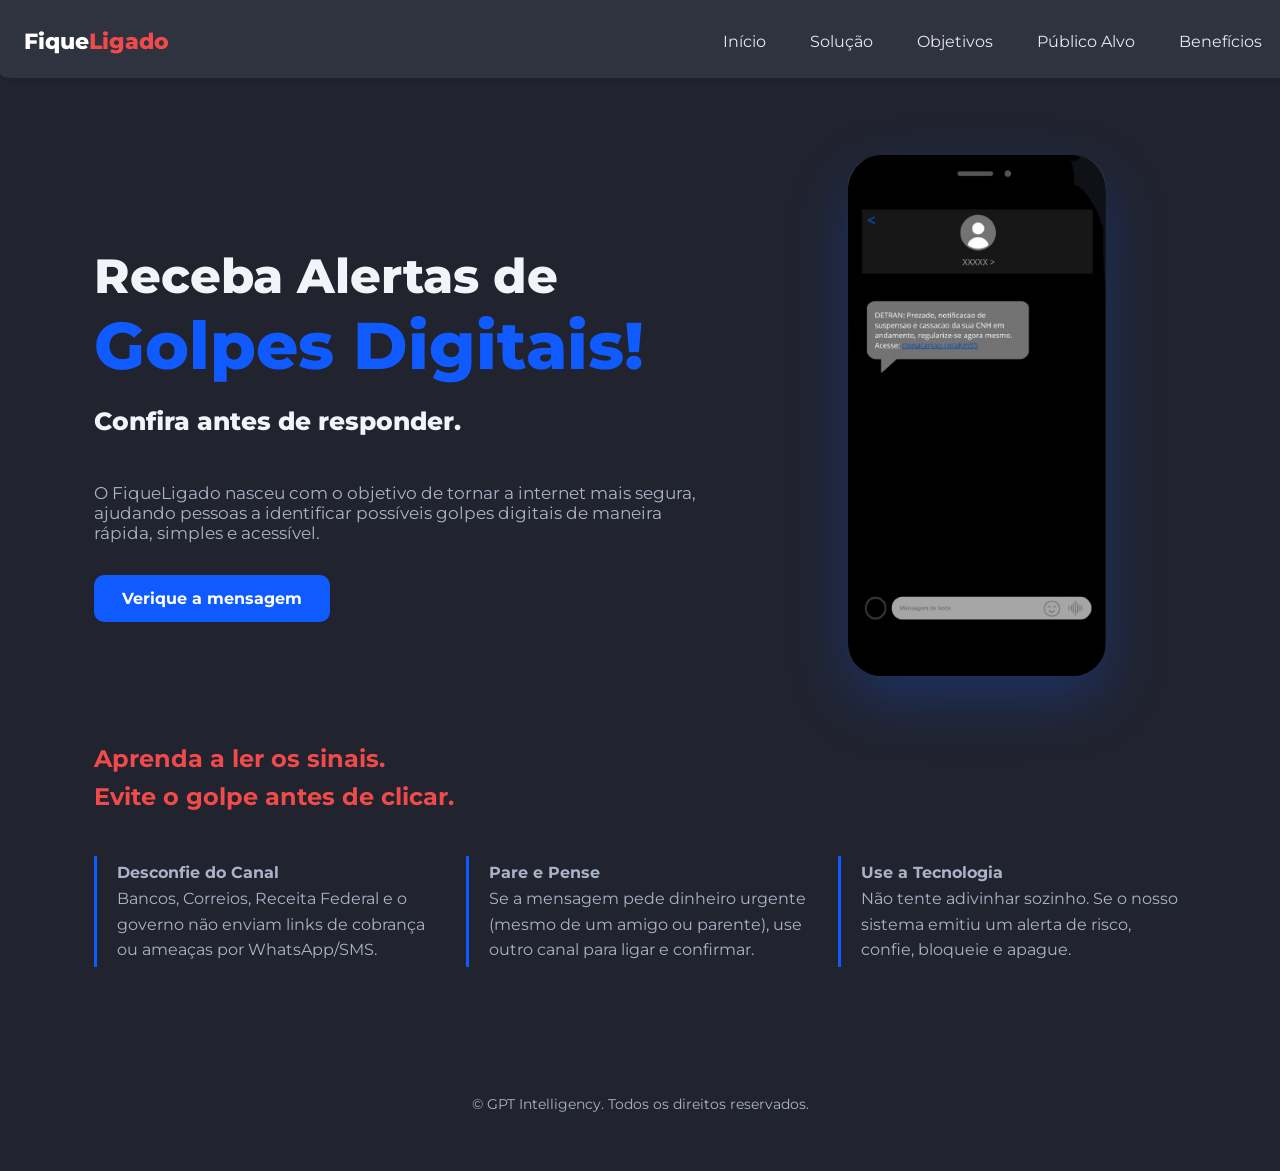
<file: index.html>
<!DOCTYPE html>
<html lang="pt-br">
<head>
    <meta charset="UTF-8">
    <meta name="viewport" content="width=device-width, initial-scale=1.0">
    <title>FiqueLigado</title>
    <link rel="shortcut icon" href="" type="image/x-icon">
    <link rel="preconnect" href="https://fonts.googleapis.com">
    <link rel="preconnect" href="https://fonts.gstatic.com" crossorigin>
    <link href="https://fonts.googleapis.com/css2?family=Montserrat:ital,wght@0,100..900;1,100..900&display=swap" rel="stylesheet">
    <link rel="stylesheet" href="src/css/style.css">
</head>
<body>
    <header class="topo">
        <a class="nomeSite" href="index.html">Fique<span>Ligado</span></a>
        <nav>
          <ul class = "nav-links">
              <li><a href="index.html">Início</a></li>
              <li><a href="src/pages/tecnologia.html">Solução</a></li>
              <li><a href="src/pages/objetivos.html">Objetivos</a></li>
              <li><a href="src/pages/publicoAlvo.html">Público Alvo</a></li>
              <li><a href="src/pages/beneficios.html">Benefícios</a></li>
          </ul>
        </nav>
    </header>

    <main>
        <section class="content">
                <div class="texto-container">
                    <h1>Receba Alertas de <br> <span class="destaque-texto">Golpes Digitais!</span> <span class="texto-menor-content"> <br>Confira antes de responder.</span></h1>
                        <p>
                        O FiqueLigado nasceu com o objetivo de tornar a internet mais segura, ajudando pessoas a identificar possíveis golpes digitais de maneira rápida, simples e acessível.
                        </p>
                    <div class="botao-container">
                        <a class="botao" href="src/pages/tecnologia.html">Verique a mensagem</a>
                    </div>
                </div>
                <img class="phone" src="src/img/celular.png" alt="Celular">

                <!-- <video class="phone" autoplay muted loop playsinline>
                    <source src="src/img/videocell.mp4" type="video/mp4">
                    Seu navegador não suporta vídeos.
                </video> -->

            </section>
            <section class="sinais">
                <h2>Aprenda a ler os sinais. <br> Evite o golpe antes de clicar.</h2>
                    <ul class="educacao">
                        <li class="spaceLi"><strong>Desconfie do Canal</strong><br>
                            Bancos, Correios, Receita Federal e o governo não enviam links de cobrança ou ameaças por WhatsApp/SMS.</li>
                        <li class="spaceLi"><strong>Pare e Pense</strong> <br>
                            Se a mensagem pede dinheiro urgente (mesmo de um amigo ou parente), use outro canal para ligar e confirmar.</li>
                        <li class="spaceLi"><strong>Use a Tecnologia</strong> <br>
                            Não tente adivinhar sozinho. Se o nosso sistema emitiu um alerta de risco, confie, bloqueie e apague.</li>
                    </ul>
            </section>
        </main>
        <footer>
            <p class="config">&copy; GPT Intelligency. Todos os direitos reservados.</p>
        </footer> 
        <script src="src/js/script.js" defer></script>
    </body>
</html>
</file>
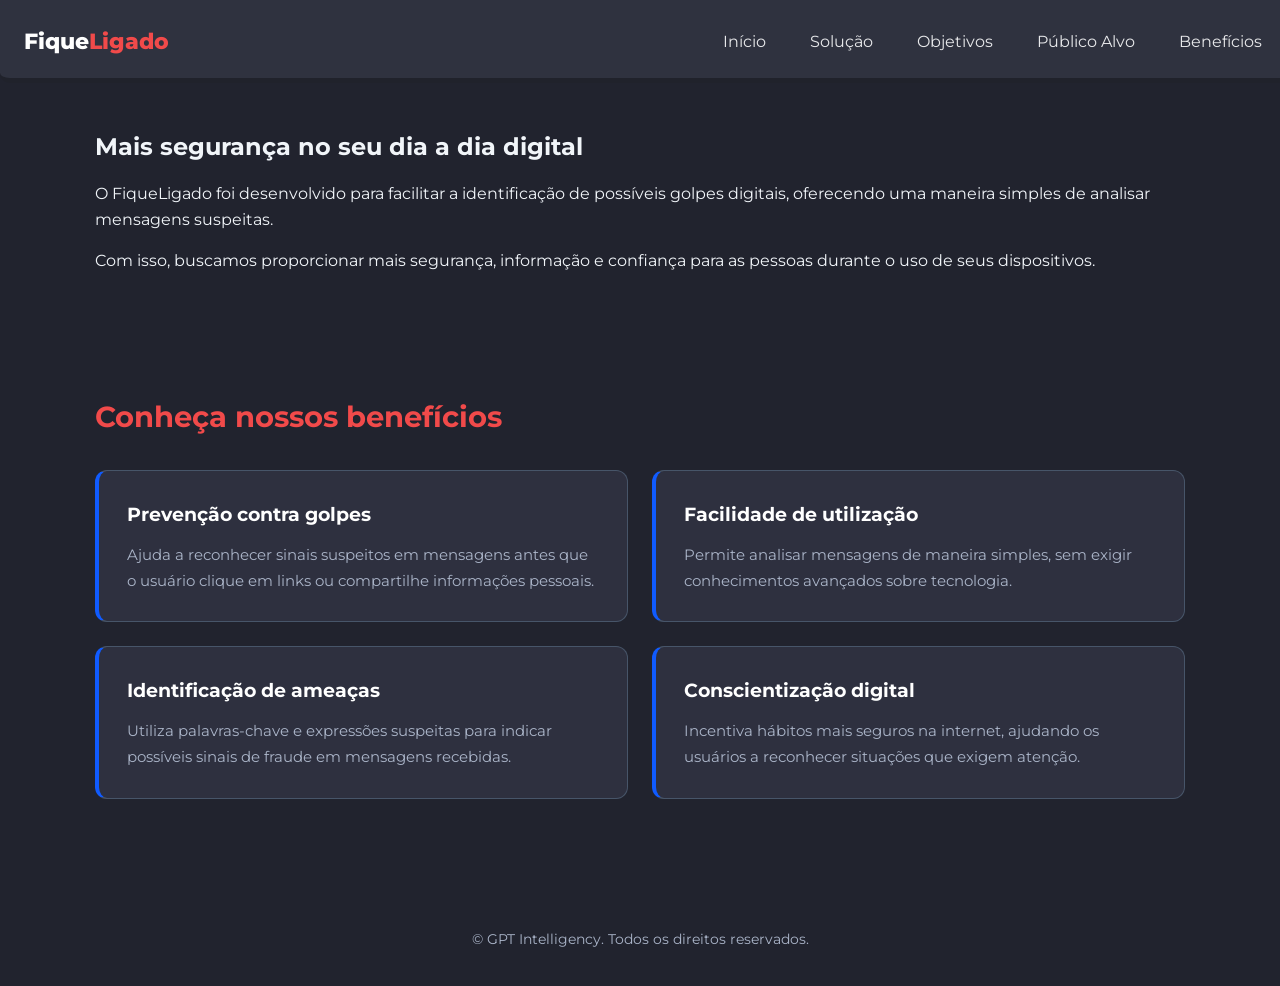
<file: src/pages/beneficios.html>
<!DOCTYPE html>
<html lang="pt-br">
<head>
    <meta charset="UTF-8">
    <meta name="viewport" content="width=device-width, initial-scale=1.0">
    <title>Fique Ligado | Benefícios</title>

    <link rel="icon" href="data:,">
    <link rel="preconnect" href="https://fonts.googleapis.com">
    <link rel="preconnect" href="https://fonts.gstatic.com" crossorigin>
    <link href="https://fonts.googleapis.com/css2?family=Montserrat:ital,wght@0,100..900;1,100..900&display=swap" rel="stylesheet">
    <link rel="stylesheet" href="../css/style.css">
    <script src="../js/script.js" defer></script>
</head>
<body>
    <header class="topo">
        <a class="nomeSite" href="../../index.html">Fique<span>Ligado</span></a>
        <nav>
            <ul class="nav-links">
                <li><a href="../../index.html">Início</a></li>
                <li><a href="tecnologia.html">Solução</a></li>
                <li><a href="objetivos.html">Objetivos</a></li>
                <li><a href="publicoAlvo.html">Público Alvo</a></li>
                <li><a href="beneficios.html">Benefícios</a></li>
            </ul>
        </nav>
    </header>

    <main>
        <section class="ajuste">
            <div class="texto-container">
                <h1 id="titulo">
                    Mais segurança no seu dia a dia digital
                </h1>
                <p id="techtexto">
                    O FiqueLigado foi desenvolvido para facilitar a identificação de possíveis golpes digitais, oferecendo uma maneira simples de analisar mensagens suspeitas.
                </p>
                <p class="techtexto">
                    Com isso, buscamos proporcionar mais segurança, informação e confiança para as pessoas durante o uso de seus dispositivos.
                </p>
            </div>
        </section>

        <section class="beneficios">
            <h2 class="beneficios-titulo">Conheça nossos benefícios</h2>

            <div class="beneficios-container">
                <div class="beneficio-card">
                    <h3 class="beneficio-titulo">Prevenção contra golpes</h3>
                    <p class="beneficio-texto">
                        Ajuda a reconhecer sinais suspeitos em mensagens antes que o usuário clique em links ou compartilhe informações pessoais.
                    </p>
                </div>

                <div class="beneficio-card">
                    <h3 class="beneficio-titulo">Facilidade de utilização</h3>
                    <p class="beneficio-texto">
                        Permite analisar mensagens de maneira simples, sem exigir conhecimentos avançados sobre tecnologia.
                    </p>
                </div>

                <div class="beneficio-card">
                    <h3 class="beneficio-titulo">Identificação de ameaças</h3>
                    <p class="beneficio-texto">
                        Utiliza palavras-chave e expressões suspeitas para indicar possíveis sinais de fraude em mensagens recebidas.
                    </p>
                </div>

                <div class="beneficio-card">
                    <h3 class="beneficio-titulo">Conscientização digital</h3>
                    <p class="beneficio-texto">
                        Incentiva hábitos mais seguros na internet, ajudando os usuários a reconhecer situações que exigem atenção.
                    </p>
                </div>
            </div>
        </section>
    </main>

    <footer>
        <p>&copy; GPT Intelligency. Todos os direitos reservados.</p>
    </footer>
</body>
</html>
</file>
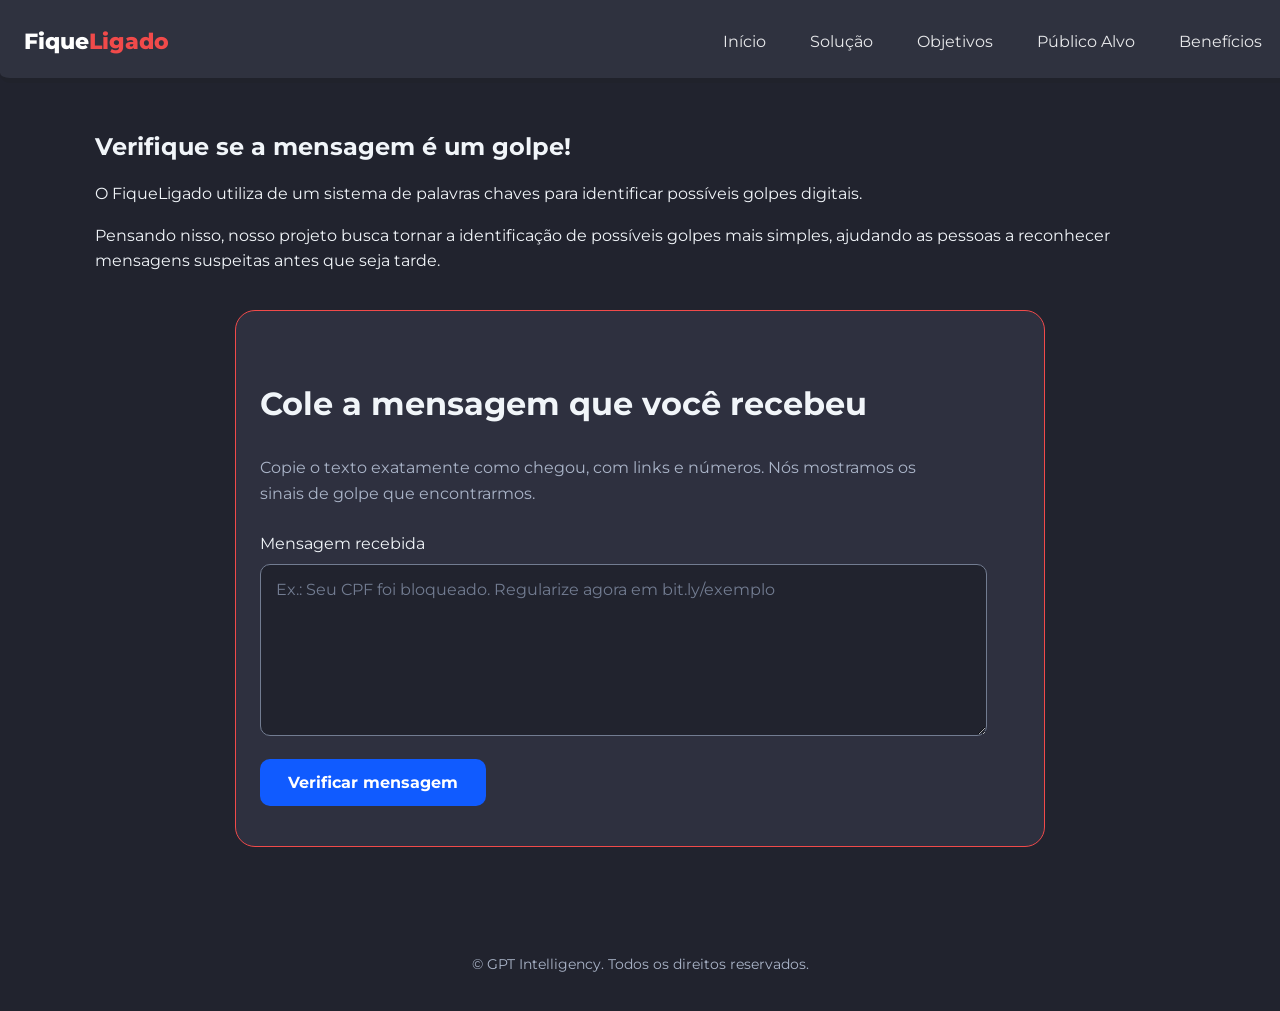
<file: src/pages/tecnologia.html>
<!DOCTYPE html>
<html lang="pt-br">
<head>
    <meta charset="UTF-8">
    <meta name="viewport" content="width=device-width, initial-scale=1.0">
    <title>Fique Ligado | Solução</title>

    <link rel="icon" href="data:,">
    <link rel="preconnect" href="https://fonts.googleapis.com">
    <link rel="preconnect" href="https://fonts.gstatic.com" crossorigin>
    <link href="https://fonts.googleapis.com/css2?family=Montserrat:ital,wght@0,100..900;1,100..900&display=swap" rel="stylesheet">
    <link rel="stylesheet" href="../css/style.css">
</head>
<body>
    <header class="topo">
        <a class="nomeSite" href="../../index.html">Fique<span>Ligado</span></a>
        <nav>
          <ul class = "nav-links">
              <li><a href="../../index.html">Início</a></li>
              <li><a href="tecnologia.html">Solução</a></li>
              <li><a href="objetivos.html">Objetivos</a></li>
              <li><a href="publicoAlvo.html">Público Alvo</a></li>
              <li><a href="beneficios.html">Benefícios</a></li>
          </ul>
        </nav>
    </header>
    
    <div class="erro-fundo" id="erro-mensagem" role="alertdialog" aria-modal="true" aria-labelledby="erro-titulo">
        <div class="div-erro">
            <img class="imagem-erro" src="../img/imagem-erro.png" alt="">
            <h3 id="erro-titulo" class="mensagem_de_erro">Mensagem vazia</h3>
            <p>Cole o texto que você recebeu antes de verificar.</p>
            <button type="button" class="botao-fechar">Entendi</button>
        </div>
    </div>

    <main>
        <section class="ajuste">
            <div class="texto-container">
                <h1 id="titulo">
                    Verifique se a mensagem é um golpe!
                </h1>
                <p id="techtexto">
                    O FiqueLigado utiliza de um sistema de palavras chaves para identificar possíveis golpes digitais.
                </p>
                <p id="techtexto">
                    Pensando nisso, nosso projeto busca tornar a identificação de possíveis golpes mais simples, ajudando as pessoas a reconhecer mensagens suspeitas antes que seja tarde.
                </p>
            </div>
        </section>
        
        <section class="verificador" id="verificar" aria-labelledby="verificar-titulo">
            <h2 id="verificar-titulo">Cole a mensagem que você recebeu</h2>
            <p>Copie o texto exatamente como chegou, com links e números. Nós mostramos os sinais de golpe que encontrarmos.</p>
            <form id="form-verificador" action="golpe.html">
                <label for="mensagem">Mensagem recebida</label>
                <textarea id="mensagem" name="mensagem" maxlength="2000"
                    placeholder="Ex.: Seu CPF foi bloqueado. Regularize agora em bit.ly/exemplo"></textarea>
                <div class="form-botao">
                    <button type="submit" class="botao">Verificar mensagem</button>
                </div>
            </form>
        </section>
    </main>
    <footer>
        <p>&copy; GPT Intelligency. Todos os direitos reservados.</p>
    </footer>
    <script src="../js/script.js" defer></script>
</body>
</html>
</file>
<file: src/css/style.css>
:root {
    --fundo: #21232E;
    --corPrincipal: #105BFF;
    --corDestaque: #f14a4a;
    --corTextoParagrafo: #F1F5F9;
    --corTitulo: #FFFFFF;
    --corSecundaria: #AAB4C8;
    --corComplementar: #727C91;
}

*{
    font-family: montserrat, sans-serif;
}

.content {
    margin: auto 70px;
    padding: 72px 24px 20px 24px;
    display: grid;
    grid-template-columns: 1.2fr 0.8fr;
    align-items: center;
    gap: 48px;
    line-height: 1.2;
}

.destaque-texto {
    color: #105BFF;
    font-size: 66px;
}

.texto-menor-content {
    font-size: 25px;
}

.content h1 {
    font-size: 3em;
    font-weight: 800;
}

h1#titulo {
    margin-bottom: 15px;
}

p#techtexto{
    margin-top: 10px;
}

.content p {
    margin-top: 24px;
    font-size: 1.05rem;
    color: var(--corSecundaria);
}

/* Header */

.topo {
    max-width: var(--largura);
    margin: 0 auto;
    padding: 24px;
    display: flex;
    flex-wrap: wrap;
    align-items: center;
    justify-content: space-between;
    gap: 16px;
    width: 98%;
    height: 30px;
    background-color: #2f323f;
    border-radius: 0 0 10px 10px;
    border-bottom: 5px solid rgba(0, 0, 0, 0.322);
}

.nomeSite {
    color: var(--corTitulo);
    font-weight: 800;
    font-size: 1.4rem;
    text-decoration: none;
}

.nomeSite span {
    color: var(--corDestaque);
}

.nav-links {
    display: flex;
    list-style: none;
    gap: 12px;
    flex-wrap: wrap;
    margin: 0;
    padding: 0;
}

.nav-links a {
    color: #e8e9eb;
    text-decoration: none;
    padding: 10px 16px;
    font-size: 1rem;
    /* border-bottom: 1px solid #2563EB; */
    border-radius: 8px;
    transition: all 0.3s ease;
}

.nav-links a:hover {
    border-bottom: 1px solid #f3f4f5;
    color: #FFFFFF;
    font-size: 20px;
}


body {
        
    margin: 0;
    padding: 0;
    background-color: var(--fundo);
    color: var(--corTextoParagrafo);
    line-height: 1.6;
}

.botao-container {
    display: flex;
    flex-wrap: wrap;
    align-items: center;
    gap: 24px;
    margin-top: 32px;
}

.botao {
    background: var(--corPrincipal);
    color: #FFFFFF;
    font-weight: 700;
    text-decoration: none;
    padding: 14px 28px;
    border-radius: 10px;
    transition: background-color 0.2s ease;
}

.botao:hover {
    background-color: var(--corDestaque);
}

.phone {
    width: 100%;
    max-width: 258px;
    height: auto;
    justify-self: center;
    border-radius: 33px;
    box-shadow: 0 24px 60px rgba(16, 91, 255, 0.25);
}

section.sinais {
    margin: auto 70px;
}

.sinais {
    max-width: var(--largura);
    margin: 0 auto;
    padding: 24px 24px 72px;
}

.sinais h2 {
    color: var(--corDestaque);
    font-size: 1.5rem;
}

.alerta {
    display: flex;
    flex-direction: row;
    margin: auto 50px;
}

.educacao {
    list-style: none;
    margin: 40px 0 0;
    padding: 0;
    display: grid;
    grid-template-columns: repeat(3, 1fr);
    gap: 24px;
}

.educacao li {
    padding: 4px 0 4px 20px;
    border-left: 3px solid var(--corPrincipal);
    color: var(--corSecundaria);
}

.spaceLi {
    padding-bottom: 15px;
}
.persona-layout {
    display: grid;
    grid-template-columns: minmax(0, 750px) minmax(0, 480px);
    align-items: center;
    justify-content: start;
    column-gap: 100px;
    margin: 60px 50px 0;
}

.persona-intro {
    margin-left: 100px;
}

.titulo {
    font-size: 3em;
    font-weight: 800;
}

.paragrafo {
    margin-top: 24px;
    font-size: 1.05rem;
    color: var(--corSecundaria);
    max-width: 750px;
}

.foto-golpe {
    width: 110%;
    max-width: 580px;
    height: 340px; 
    object-fit: cover;
    object-position: center;
    justify-self: start;
    border-radius: 15px;
}

.personas-container {
    max-width: 750px;
    margin: 35px auto;
}

.slides-janela {
    overflow: hidden;
    border-radius: 15px;
}

.slides-trilho {
    display: flex;
    align-items: flex-start;
    transition: transform 0.5s ease;
}

.slides-controles {
    display: flex;
    justify-content: center;
    align-items: center;
    gap: 20px;
    margin-top: 20px;
}

.slide-btn {
    width: 44px;
    height: 44px;
    border: 1px solid #475569;
    border-radius: 50%;
    background: transparent;
    color: var(--corTitulo);
    font-size: 28px;
    line-height: 1;
    cursor: pointer;
    transition: background 0.2s, border-color 0.2s;
}

.erro-fundo {
    display: none;
    position: fixed;
    inset: 0;     
    background: rgba(0, 0, 0, 0.6);
    justify-content: center;
    align-items: center;
    z-index: 1000;
}

.erro-fundo.ativa {
    display: flex;
}
.div-erro {
    display: flex;
    flex-direction: column;
    align-items: center;
    text-align: center;
    gap: 12px;
    width: 90%;
    max-width: 360px;
    padding: 28px 24px;
    background: var(--fundo);
    border: 1px solid var(--corDestaque); 
    border-radius: 15px;
    color: var(--corTextoParagrafo);
}

.div-erro img {
    width: 90px;
    height: 90px;
}

.div-erro h3 {
    color: var(--corDestaque);
    margin: 0;
}

.div-erro p {
    margin: 0;
    color: var(--corSecundaria);
}

.slide-btn:hover,
.slide-btn:focus-visible {
    background: var(--corPrincipal);
    border-color: var(--corPrincipal);
}

.slide-indicadores {
    display: flex;
    gap: 10px;
}

.persona-card {
    width: 100%;
    max-width: 750px;
    margin: 0;
    border: 1px solid #475569;
    border-radius: 15px;
    padding: 20px;
    padding-bottom: 10px;
}

.personas-container .persona-card {
    flex: 0 0 100%;
    max-width: 100%;
    box-sizing: border-box;
}

.persona-header {
    display: flex;
    align-items: center;
    gap: 12px;
    margin-bottom: 16px;
}

.persona-header img {
    width: 104px;
    height: 104px;
    object-fit: cover;
    border-radius: 16px;
}

.persona-info h2 {
    font-size: 17px;
    margin-bottom: 8px;
}

.persona-info p {
    font-size: 13px;
    color: white;
}

.persona-content section {
    margin-bottom: 14px;
    color: white;
}

.persona-content h3 {
    font-size: 15px;
    margin-bottom: 7px;
}

.persona-content p,
.persona-content li {
    font-size: 14px;
    line-height: 1.5;
}

.persona-content ul {
    padding-left: 32px;
}

.persona-content li {
    padding-left: 2px;
}

/* Tecnologia */

.ajuste{
    margin: auto 70px;
    padding: 25px 25px 20px 25px;
    display: grid;
    align-items: center;
    gap: 48px;
}

.verificador {
    max-width: 760px;
    margin: 0 auto 72px;
    padding: 40px 24px;
    background-color: #2e303f;
    border: 1px solid var(--corDestaque);
    border-radius: 20px;
}

.verificador h2 { 
    font-size: clamp(1.4rem, 3vw, 2rem); 
}

.verificador > p { 
    margin-top: 12px; 
    color: var(--corSecundaria); 
    max-width: 60ch; 
}

.verificador form { 
    margin-top: 24px; 
}

.verificador label { 
    display: block; 
    margin-bottom: 8px; 
    font-weight: 600px; 
}

.verificador textarea {
    width: 695px;
    max-width: 100%;
    min-height: 140px;
    padding: 15px;
    font-family: inherit;
    font-size: 1rem;
    color: var(--corTextoParagrafo);
    background: var(--fundo);
    border: 1px solid var(--corComplementar);
    border-radius: 10px;
}

.verificador textarea::placeholder { 
    color: var(--corComplementar); 
}

.form-botao{
    display: flex;
    flex-wrap: wrap;
    align-items: center;
    justify-content: space-between;
    gap: 15px;
    margin-top: 15px;
}

.botao{
    border: 0;
    font-family: inherit;
    font-size: 1rem;
}

/*Página Fantasma Golpe*/

.caixa-golpe {
    display: grid;
    gap: 20px 24px;
    align-items: center;
    background-color: #C4161C;
    color: #FFFFFF;
    border-radius: 20px;
    margin: 24px;
    padding: 24px;
    font-family: inherit;
}

.caixa-golpe h1{
    display: flex;
    justify-content: center;
    text-align: center;
}

.caixa-golpe img{
    display: flex;
    justify-content: center;
}

.caixa-golpe p{
    display: flex;
    justify-content: center;
    text-align: center;
}

.caixa-sugestao{
    display: grid;
    align-items: center;
    border-top: 5px solid #1B6B45;
    background-color: #ffff;
    border: 1px solid #DDE0E7;
    border-radius: 16px;
    margin: 24px;
    padding: 24px;
    font-family: inherit;
}

.titulo-sugestao{
    color: #1B6B45;
    font-size: 1.5rem;
    font-weight: 700;
}

.golpe-img {
    width: 100px;
    height: 100px;
    justify-self: center;
}

.lista-sugestao{
    margin: 16px 0 24px;
    padding-left: 22px;
    display: grid;
    gap: 10px;
    color: black;
    font-family: inherit;
    line-height: 1.5;
}

.botao-denuncia{
    display: flex;
    flex-wrap: wrap;
    gap: 12px;
    width: 100%;
    text-align: center;
    display: inline-block;
    padding: 14px 24px;
    border-radius: 10px;
    font-family: inherit;
    font-weight: 700;
    font-size: 1rem;
    text-decoration: none;
    transition: background-color .2s, color .2s;
    margin-bottom: 10px;
    margin-top: 10px;
}

.config-link{
    color: inherit;
    text-decoration: none;
}

.botao-verificar{
    background: #1B6B45;
    color: #FFFFFF;
    padding-bottom: 10px;
}

.botao-verificar:hover{
    background: #14523A;
}

.botao-denuncie{
    background: transparent;
    color: #1B6B45;
    border: 2px solid #1B6B45;
}

.botao-denuncie:hover{
    background: #1B6B45;
    color: #FFFFFF;
}

/*Página Fantasma Suspeito*/

.caixa-suspeito {
    display: grid;
    gap: 20px 24px;
    align-items: center;
    background-color: rgb(224, 224, 30);
    color: black;
    border-radius: 20px;
    margin: 24px;
    padding: 24px;
    font-family: inherit;
}

.caixa-suspeito h1{
    display: flex;
    justify-content: center;
    text-align: center;
}

.caixa-suspeito img{
    display: flex;
    justify-content: center;
}

.caixa-suspeito p{
    display: flex;
    justify-content: center;
    text-align: center;
}

.caixa-sugestao{
    display: grid;
    align-items: center;
    border-top: 5px solid #1B6B45;
    background-color: #ffff;
    border: 1px solid #DDE0E7;
    border-radius: 16px;
    margin: 24px;
    padding: 24px;
    font-family: inherit;
}

.titulo-sugestao{
    color: #1B6B45;
    font-size: 1.5rem;
    font-weight: 700;
}

.lista-sugestao{
    margin: 16px 0 24px;
    padding-left: 22px;
    display: grid;
    gap: 10px;
    color: black;
    font-family: inherit;
    line-height: 1.5;
}

.botao-denuncia{
    display: flex;
    flex-wrap: wrap;
    gap: 12px;
    width: 100%;
    text-align: center;
    display: inline-block;
    padding: 14px 24px;
    border-radius: 10px;
    font-family: inherit;
    font-weight: 700;
    font-size: 1rem;
    text-decoration: none;
    transition: background-color .2s, color .2s;
}

.config-link{
    color: inherit;
    text-decoration: none;
}

.botao-verificar{
    background: #1B6B45;
    color: #FFFFFF;
    padding-bottom: 10px;
}

.botao-verificar:hover{
    background: #14523A;
}

.botao-denuncie{
    background: transparent;
    color: #1B6B45;
    border: 2px solid #1B6B45;
}

.botao-denuncie:hover{
    background: #1B6B45;
    color: #FFFFFF;
}

.suspeito-img {
    width: 100px;
    height: 100px;
    justify-self: center;
}

/* Página Fantasma NoGolpe */

.caixa-normal {
    display: grid;
    align-items: center;
    border-top: 5px solid #1B6B45;
    background-color: #00914d;
    border: 1px solid #DDE0E7;
    border-radius: 16px;
    margin: 24px;
    padding: 24px;
    font-family: inherit;
    color: black;
}

.caixa-normal h1{
    display: flex;
    justify-content: center;
    text-align: center;
}

.caixa-normal img{
    display: flex;
    justify-content: center;
}

.caixa-normal p{
    display: flex;
    justify-content: center;
    text-align: center;
}


.normal-img {
    width: 100px;
    height: 100px;
    justify-self: center;
}

.botao-mensagem{
    background: #ffff;
    color: #1B6B45;
    padding-bottom: 10px;
}

.botao-mensagem:hover{
    background: #14523A;
    color: #FFFFFF;
}

/* objetivos */

.objetivos {
    padding: 64px 8%;
    color: #fff;
}

.objetivos h2 {
    font-size: 2.2rem;
    margin-bottom: 16px;
}

.objetivos h2 span {
    color: var(--corDestaque); 
}

.introducao {
    max-width: 720px;
    line-height: 1.6;
    color: var(--corSecundaria);
    margin-bottom: 40px;
}

.objetivos h3 {
    font-size: 1.4rem;
    color: var(--corDestaque);
    margin-bottom: 24px;
}

.objetivos-lista {
    list-style: none;
    padding: 0;
    margin: 0;
    max-width: 800px;
    display: flex;
    flex-direction: column;
    gap: 12px;
}

.objetivos-lista li {
    position: relative;
    padding: 14px 18px 14px 48px;
    border: 1px solid var(--corSecundaria);
    border-radius: 10px;
    line-height: 1.5;
    transition: transform .2s, background .2s;
}

.objetivos-lista li:hover {
    transform: translateX(6px);
    border: 1px solid var(--corPrincipal);
}

.objetivos-lista li.meta {
  border: 1px solid #ff7a00;
  background: rgba(255, 122, 0, .08);
}
.objetivos-lista li.meta strong { 
    color: #ff7a00; 
}

.objetivos-lista li::before {
    content: "✓";
    position: absolute;
    left: 16px;
    top: 50%;
    transform: translateY(-50%);
    width: 22px;
    height: 22px;
    border-radius: 50%;
    background: #ff7a00;
    color: #1f2029;
    font-size: .8rem;
    font-weight: 700;
    display: flex;
    align-items: center;
    justify-content: center;
}

/* footer */

footer {
    background-color: var(--fundo);
    color: var(--corSecundaria);
    text-align: center;
    padding: 20px 20px 20px 20px;
    font-size: 0.9rem;
    
}

.config {
    padding: 20px;
}

/* Responsividade */

@media (max-width: 768px) {

    .persona-layout {
        grid-template-columns: 1fr;
        margin: 35px 20px 0;
        gap: 25px;
    }

    .foto-golpe {
        max-width: 100%;
        height: 260px;
        justify-self: center;
    }

    .personas-container {
        margin: 25px 20px;
    }

    .educacao {
        grid-template-columns: 1fr;
    }
}

@media (max-width: 480px) {

    body {
        padding: 16px;
    }

    .persona-header img {
        width: 85px;
        height: 85px;
    }

    .persona-info h2 {
        font-size: 15px;
    }

    .persona-info p {
        font-size: 12px;
    }

    .persona-content p,
    .persona-content li {
        font-size: 13px;
    }

    .titulo {
        font-size: 2.2em;
    }

    .paragrafo {
        font-size: 0.95rem;
    }
}


.beneficios {
    margin: 35px 70px 70px;
    padding: 25px;
}

.beneficios-titulo {
    font-size: 1.8rem;
    color: var(--corDestaque);
    margin-bottom: 30px;
}

.beneficios-container {
    display: grid;
    grid-template-columns: repeat(2, 1fr);
    gap: 24px;
}

.beneficio-card {
    background-color: #2e303f;
    border: 1px solid #475569;
    border-left: 4px solid var(--corPrincipal);
    border-radius: 12px;
    padding: 28px;
    transition: transform 0.3s ease, border-color 0.3s ease;
}

.beneficio-card:hover {
    transform: translateY(-5px);
    border-color: var(--corDestaque);
}

.beneficio-titulo {
    color: var(--corTitulo);
    font-size: 1.2rem;
    margin-top: 0;
    margin-bottom: 12px;
}

.beneficio-texto {
    color: var(--corSecundaria);
    font-size: 0.95rem;
    line-height: 1.7;
    margin: 0;
}

@media (max-width: 768px) {
    .beneficios {
        margin: 25px 20px 50px;
        padding: 15px;
    }

    .beneficios-container {
        grid-template-columns: 1fr;
    }
}

@media (max-width: 480px) {
    .beneficios {
        margin: 20px 0 40px;
        padding: 10px;
    }

    .beneficio-card {
        padding: 22px;
    }

    .beneficios-titulo {
        font-size: 1.5rem;
    }
}
</file>
